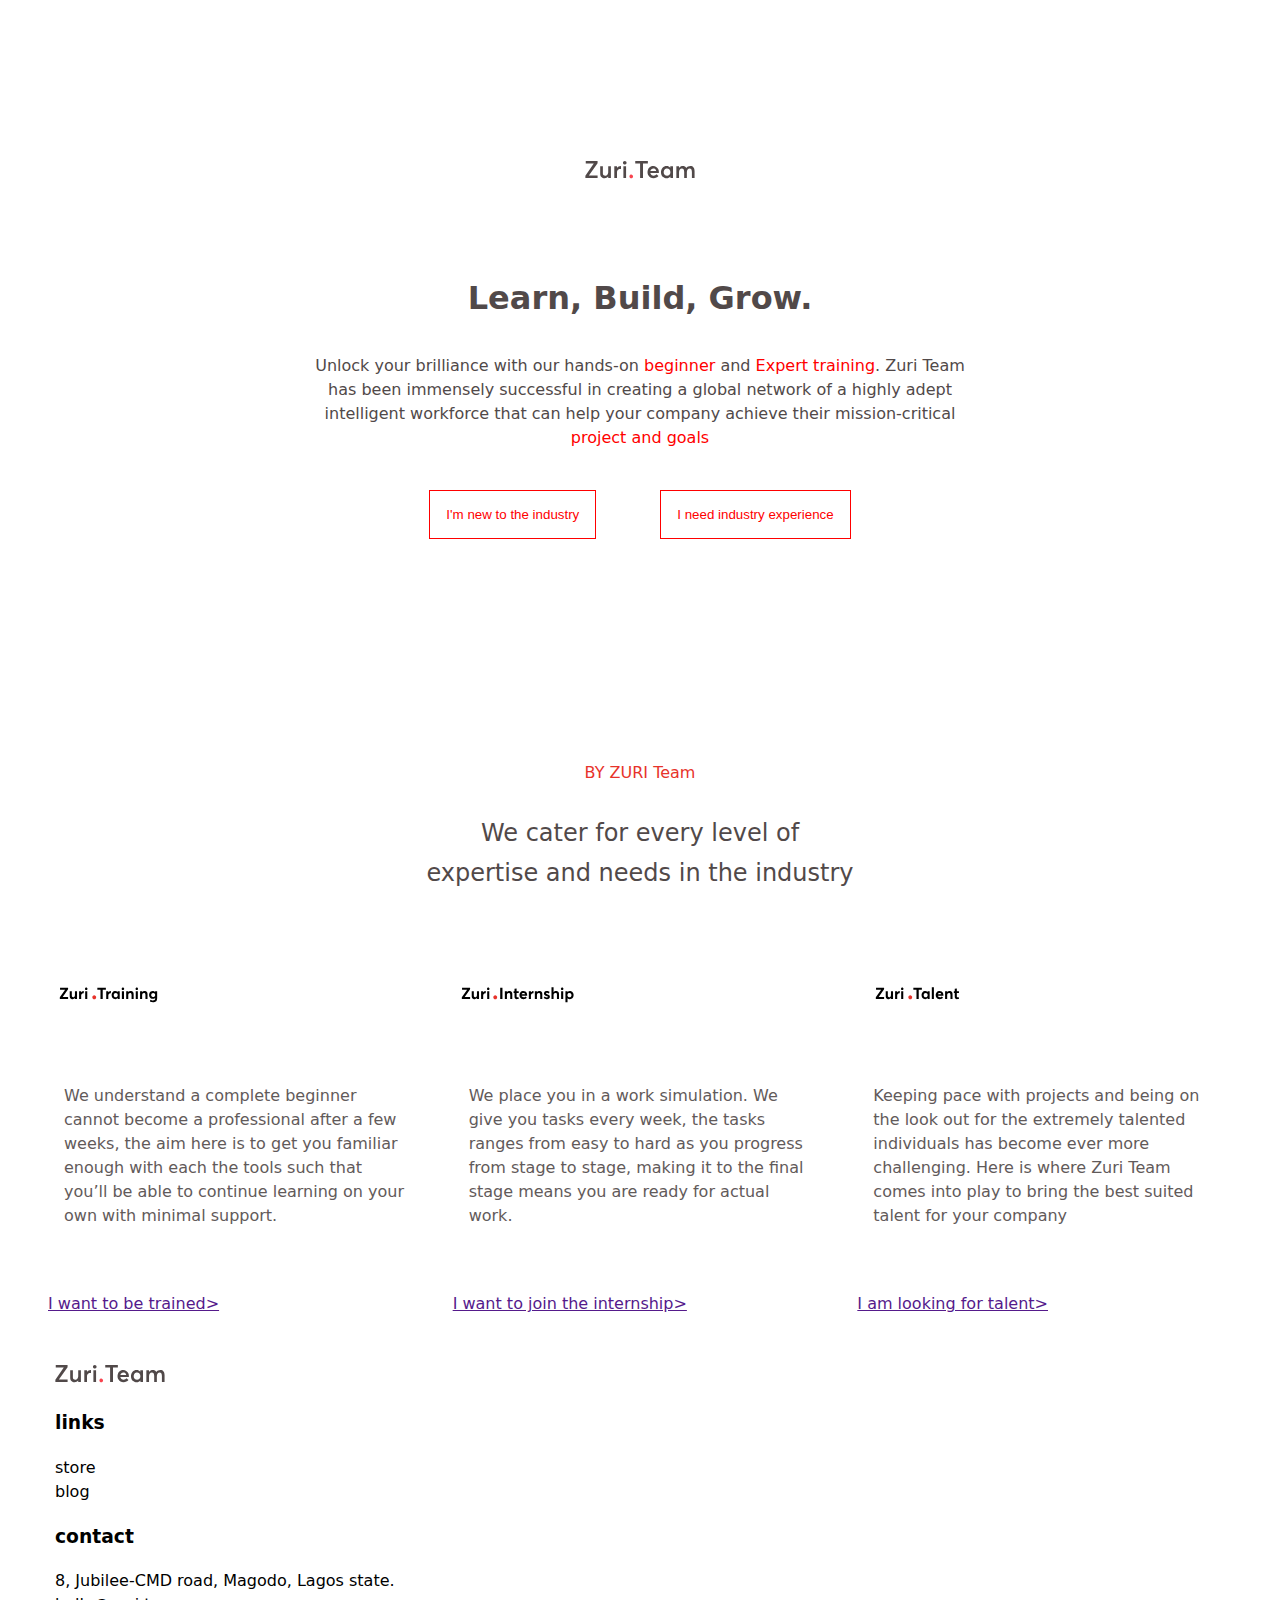
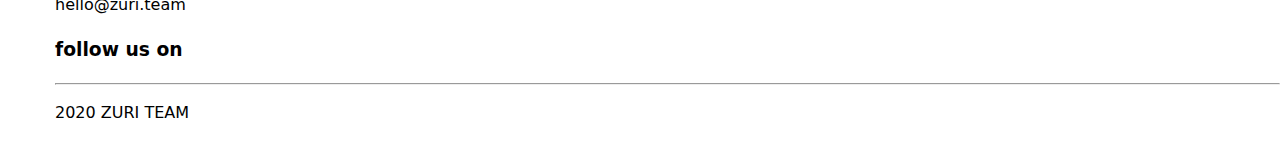
<file: index.html>
<!DOCTYPE html>
<html lang="en">
  <head>
    <meta charset="UTF-8" />
    <meta http-equiv="X-UA-Compatible" content="IE=edge" />
    <meta name="viewport" content="width=device-width, initial-scale=1.0" />
    <!-- <link
      href="https://cdn.jsdelivr.net/npm/bootstrap@5.2.0/dist/css/bootstrap.min.css"
      rel="stylesheet"
      integrity="sha384-gH2yIJqKdNHPEq0n4Mqa/HGKIhSkIHeL5AyhkYV8i59U5AR6csBvApHHNl/vI1Bx"
      crossorigin="anonymous"
    /> -->
    <link rel="stylesheet" href="style.css" />
    <title>landing page</title>
  </head>
  <body>
    <section class="opening-section">
      <div class="center-image">
        <img src="images/zuri-logo-full.svg" alt="zuri-logo" />
      </div>
      <div class="first-text">
        <h2>Learn, Build, Grow.</h2>
        <p>
          Unlock your brilliance with our hands-on <span style="color: red;">beginner</span> and
          <span style="color:red;">Expert training</span>. Zuri Team has been immensely successful
          in creating a global network of a highly adept intelligent workforce
          that can help your company achieve their mission-critical
          <span style="color: red;">project and goals</span>
        </p>
      </div>
      <div class="buttons">
        <a href=""><button class="button1">I'm new to the industry</button></a>
        <a href=""><button class="button2">I need industry experience</button></a>
      </div>
    </section>

    <section class="container2">
      <div class="container-content">
        <h3 class="heading">BY ZURI Team</h3>
        <p class="slogan">
          We cater for every level of <br />
          expertise and needs in the industry
        </p>
        <div class="grid-container">
        <div class="grid-items">
          <img src="images/zuri-training-img.svg" alt="" />
          <p>
            We understand a complete beginner cannot become a professional after
            a few weeks, the aim here is to get you familiar enough with each
            the tools such that you’ll be able to continue learning on your own
            with minimal support.
          </p>
          <a href=""> I want to be trained></a>
        </div>

        <div class="grid-items">
          <img src="images/zuri-internship-img.svg" alt="" />
          <p>
            We place you in a work simulation. We give you tasks every week, the
            tasks ranges from easy to hard as you progress from stage to stage,
            making it to the final stage means you are ready for actual work.
          </p>
          <a href=""> I want to join the internship></a>
        </div>

        <div class="grid-items">
          <img src="images/zuri-talent-img.svg" alt="" />
          <p>
            Keeping pace with projects and being on the look out for the
            extremely talented individuals has become ever more challenging.
            Here is where Zuri Team comes into play to bring the best suited
            talent for your company
          </p>
          <a href=""> I am looking for talent></a>
        </div>
      </div>
      </div>
    </section>

    <footer>
      <div>
        <div>
          <div>
            <img src="images/zuri-logo-full.svg" alt="" />
          </div>
          <div>
            <h3>links</h3>
            <p>
              store <br />
              blog
            </p>
          </div>

          <div>
            <h3>contact</h3>
            <p>
              8, Jubilee-CMD road, Magodo, Lagos state. <br />
              <span>hello@zuri.team</span>
            </p>
          </div>

          <div>
            <h3>follow us on</h3>
          </div>
        </div>

        <hr />
        <p>2020 ZURI TEAM</p>
      </div>
    </footer>
    <script src="https://cdn.jsdelivr.net/npm/bootstrap@5.2.0/dist/js/bootstrap.bundle.min.js" integrity="sha384-A3rJD856KowSb7dwlZdYEkO39Gagi7vIsF0jrRAoQmDKKtQBHUuLZ9AsSv4jD4Xa" crossorigin="anonymous"></script>
  </body>
</html>
</file>
<file: style.css>
*{
    box-sizing: border-box;
}
body {
  margin: 0;
  font-family: system-ui, -apple-system, BlinkMacSystemFont, "Segoe UI", Roboto,
    Oxygen, Ubuntu, Cantarell, "Open Sans", "Helvetica Neue", sans-serif;
    font-size: 1rem;
    font-weight: 400;
    line-height: 1.5;
    background-color: #fff;
}
.opening-section{
   background-image: url("https://zuri.team/img/hero-bg.svg");
   background-size: cover;
   /* min-width: 80%; */
   padding:10em;
}

@media screen and (max-width:600px){
    .opening-section{
        padding: 2em;
    }
}
.center-image{
    margin:0 auto;
    display: flex;
    justify-content: center;
    padding-bottom: 4.3em;
}

.first-text  h2{
font-size: 2rem;
text-align: center;
line-height: 48px;
width: 100%;
margin-bottom: 1em;
color: #514949;
font-weight: 600;
}

@media screen and (max-width:200px){
    .first-text h2{
        font-size: 28px;
        line-height: 34px;
        text-align: center;
        padding: 0;
        width: 100%;
    }
}

.first-text p{
    color: #514949;
    font-size: 1rem;
    width: 70%;
    text-align: center;
    margin: auto;
    font-weight: 500;
}

.buttons{
    display: flex;
margin: auto 0px;
width: 100%;
align-items: center;
justify-content: center;
padding: 0.625rem;
margin-top: 30px;
}

.button1{
    margin-right: 4rem;
    border: 1px solid red;
    background-color: white;
    padding: 1rem;
    color: red;
}

.button2{
    border: 1px solid red;
    background-color: white;
    padding: 1rem;
    color: red;
}

.container2{
    background-color: #fff;
    max-width: 100%;
    margin: 3rem;
}

.container2 .heading{
    color: #E7332B;
    font-size: 1rem;
    line-height: 2rem;
    text-align: center;
    font-weight: 400;
}

.container2 p{
font-size: 1.5rem;
line-height: 40px;
text-align: center;
color: #514949;
margin-bottom: 3rem;

}

.grid-container {
    display: grid;
    grid-template-columns: 1fr 1fr 1fr;
    grid-gap: 30px;
}

.grid.items{
background-color: #FFFAFA;
}

.grid-container p{
    font-size: 1rem;
    padding: 1rem;
    color: #514949;
    line-height: 1.5rem;
    text-align: left;
    font-weight: 500;
    opacity: 0.9;
}

.grid-container a{
    line-height: 24px;
}

footer{
    margin-left: 55px;
}
</file>
